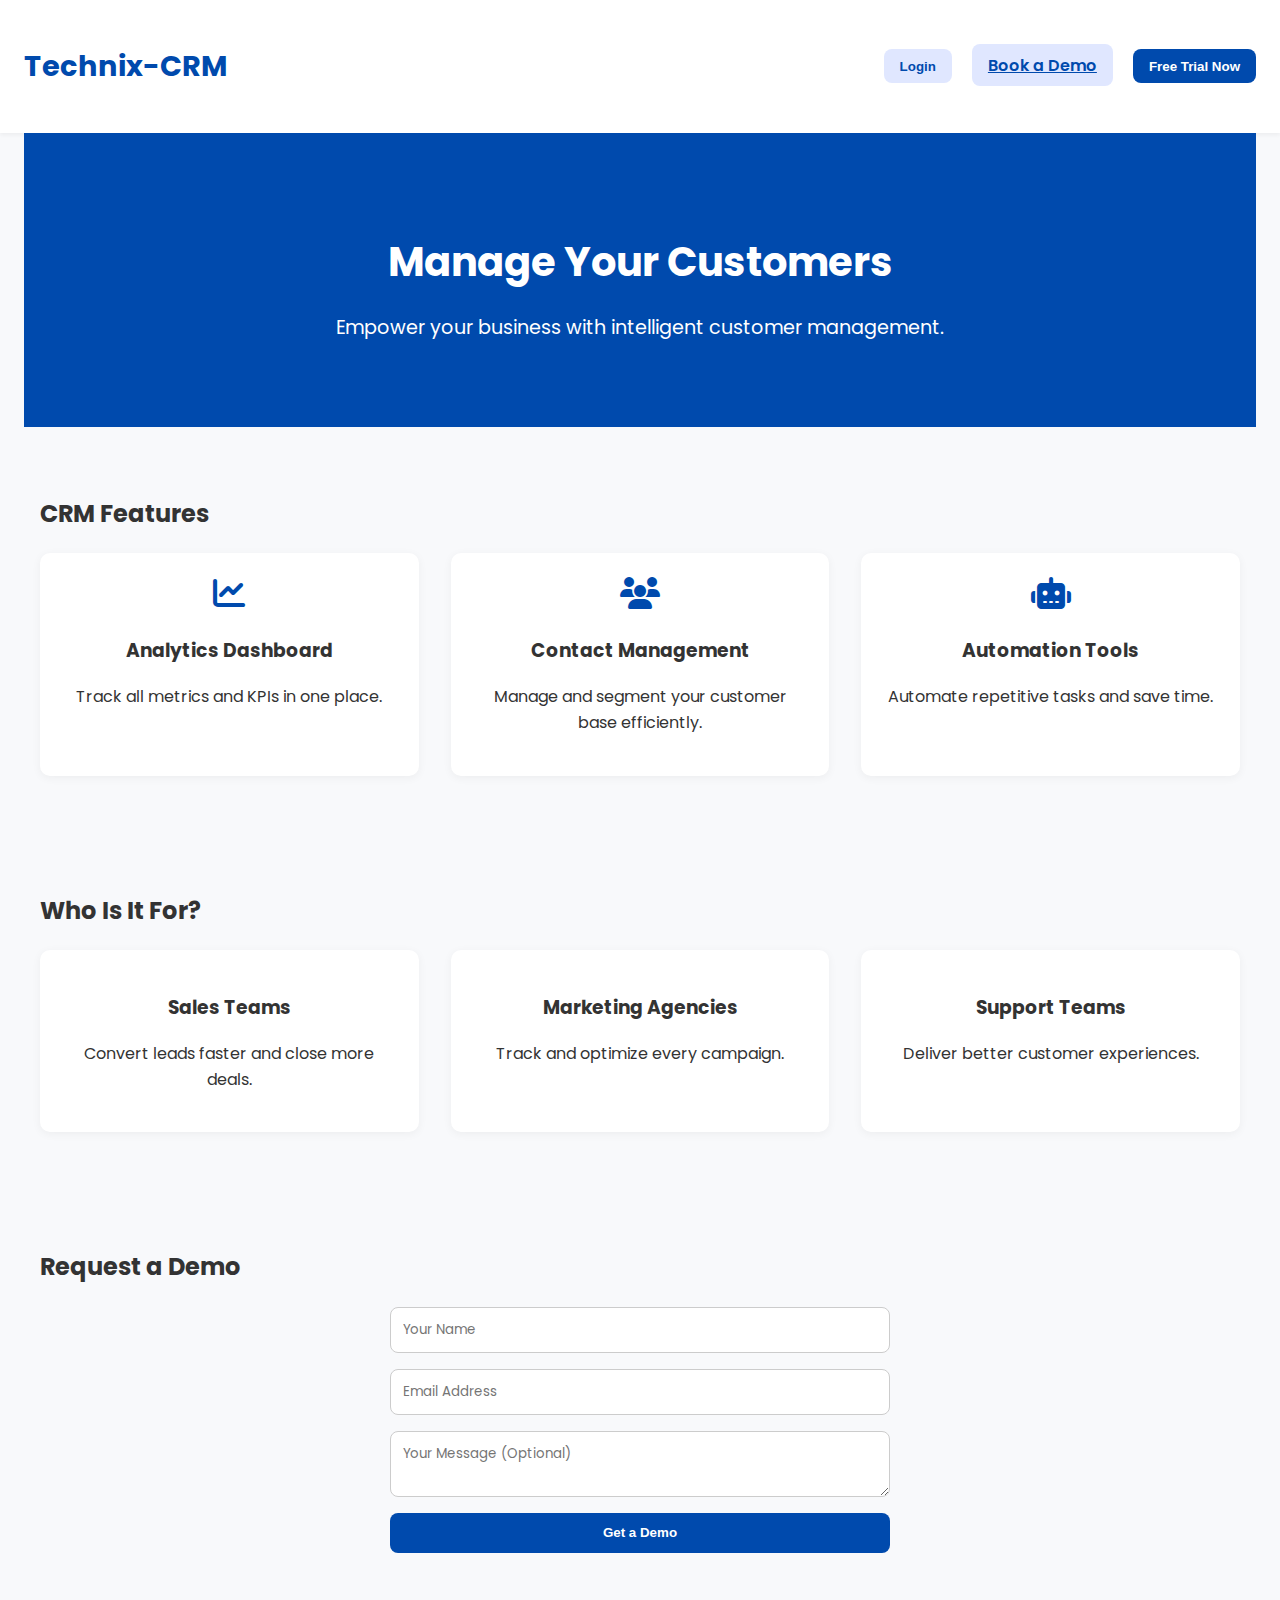
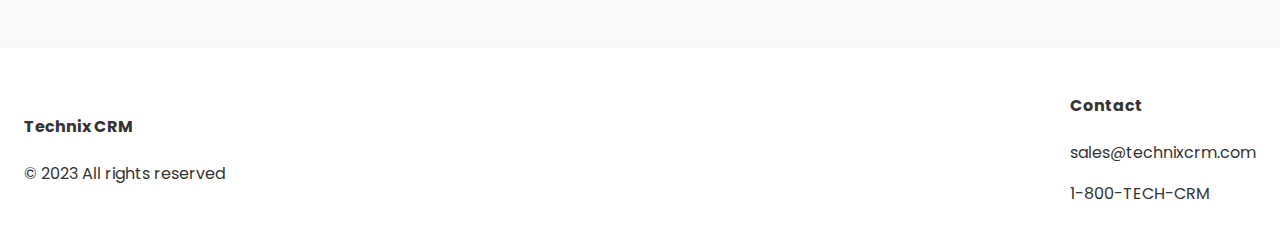
<file: index.html>
<!DOCTYPE html>
<html lang="en">
<head>
  <meta charset="UTF-8" />
  <meta name="viewport" content="width=device-width, initial-scale=1.0" />
  <title>Technix-CRM</title>
  <link rel="stylesheet" href="style.css" />
  <link rel="preconnect" href="https://fonts.googleapis.com" />
  <link rel="preconnect" href="https://fonts.gstatic.com" crossorigin />
  <link href="https://fonts.googleapis.com/css2?family=Poppins:wght@400;600&display=swap" rel="stylesheet" />
  <link rel="stylesheet" href="https://cdnjs.cloudflare.com/ajax/libs/font-awesome/6.4.0/css/all.min.css" />
</head>
<body>
  <header class="container">
    <h1>Technix-CRM</h1>
    <nav>
      <button class="cta">Login</button>
      <a href="#book-demo" class="cta">Book a Demo</a>

      <button class="cta primary">Free Trial Now</button>
    </nav>
  </header>

  <section class="hero">
    <h2 id="rotating-text">Manage Your Customers</h2>
    <p>Empower your business with intelligent customer management.</p>
  </section>

  <section class="features">
    <h2>CRM Features</h2>
    <div class="cards">
      <div class="card">
        <i class="fas fa-chart-line"></i>
        <h3>Analytics Dashboard</h3>
        <p>Track all metrics and KPIs in one place.</p>
      </div>
      <div class="card">
        <i class="fas fa-users"></i>
        <h3>Contact Management</h3>
        <p>Manage and segment your customer base efficiently.</p>
      </div>
      <div class="card">
        <i class="fas fa-robot"></i>
        <h3>Automation Tools</h3>
        <p>Automate repetitive tasks and save time.</p>
      </div>
    </div>
  </section>

  <section class="audience">
    <h2>Who Is It For?</h2>
    <div class="cards">
      <div class="card">
        <h3>Sales Teams</h3>
        <p>Convert leads faster and close more deals.</p>
      </div>
      <div class="card">
        <h3>Marketing Agencies</h3>
        <p>Track and optimize every campaign.</p>
      </div>
      <div class="card">
        <h3>Support Teams</h3>
        <p>Deliver better customer experiences.</p>
      </div>
    </div>
  </section>


  <section class="demo-form" id="book-demo">
    <h2>Request a Demo</h2>
    <form id="demoRequest">
      <input type="text" id="name" placeholder="Your Name" required />
      <input type="email" id="email" placeholder="Email Address" required />
      <textarea id="message" placeholder="Your Message (Optional)"></textarea>
      <button type="submit">Get a Demo</button>
      <p id="formMessage"></p>
    </form>
  </section>
  
 <footer class="footer">
        <div class="container">
            <div class="footer-column">
                <h4>Technix CRM</h4>
                <p>&copy; 2023 All rights reserved</p>
            </div>
            <div class="footer-column">
                <h4>Contact</h4>
                <p>sales@technixcrm.com</p>
                <p>1-800-TECH-CRM</p>
            </div>
        </div>
    </footer>
 

  <script src="script.js"></script>
</body>
</html>
</file>
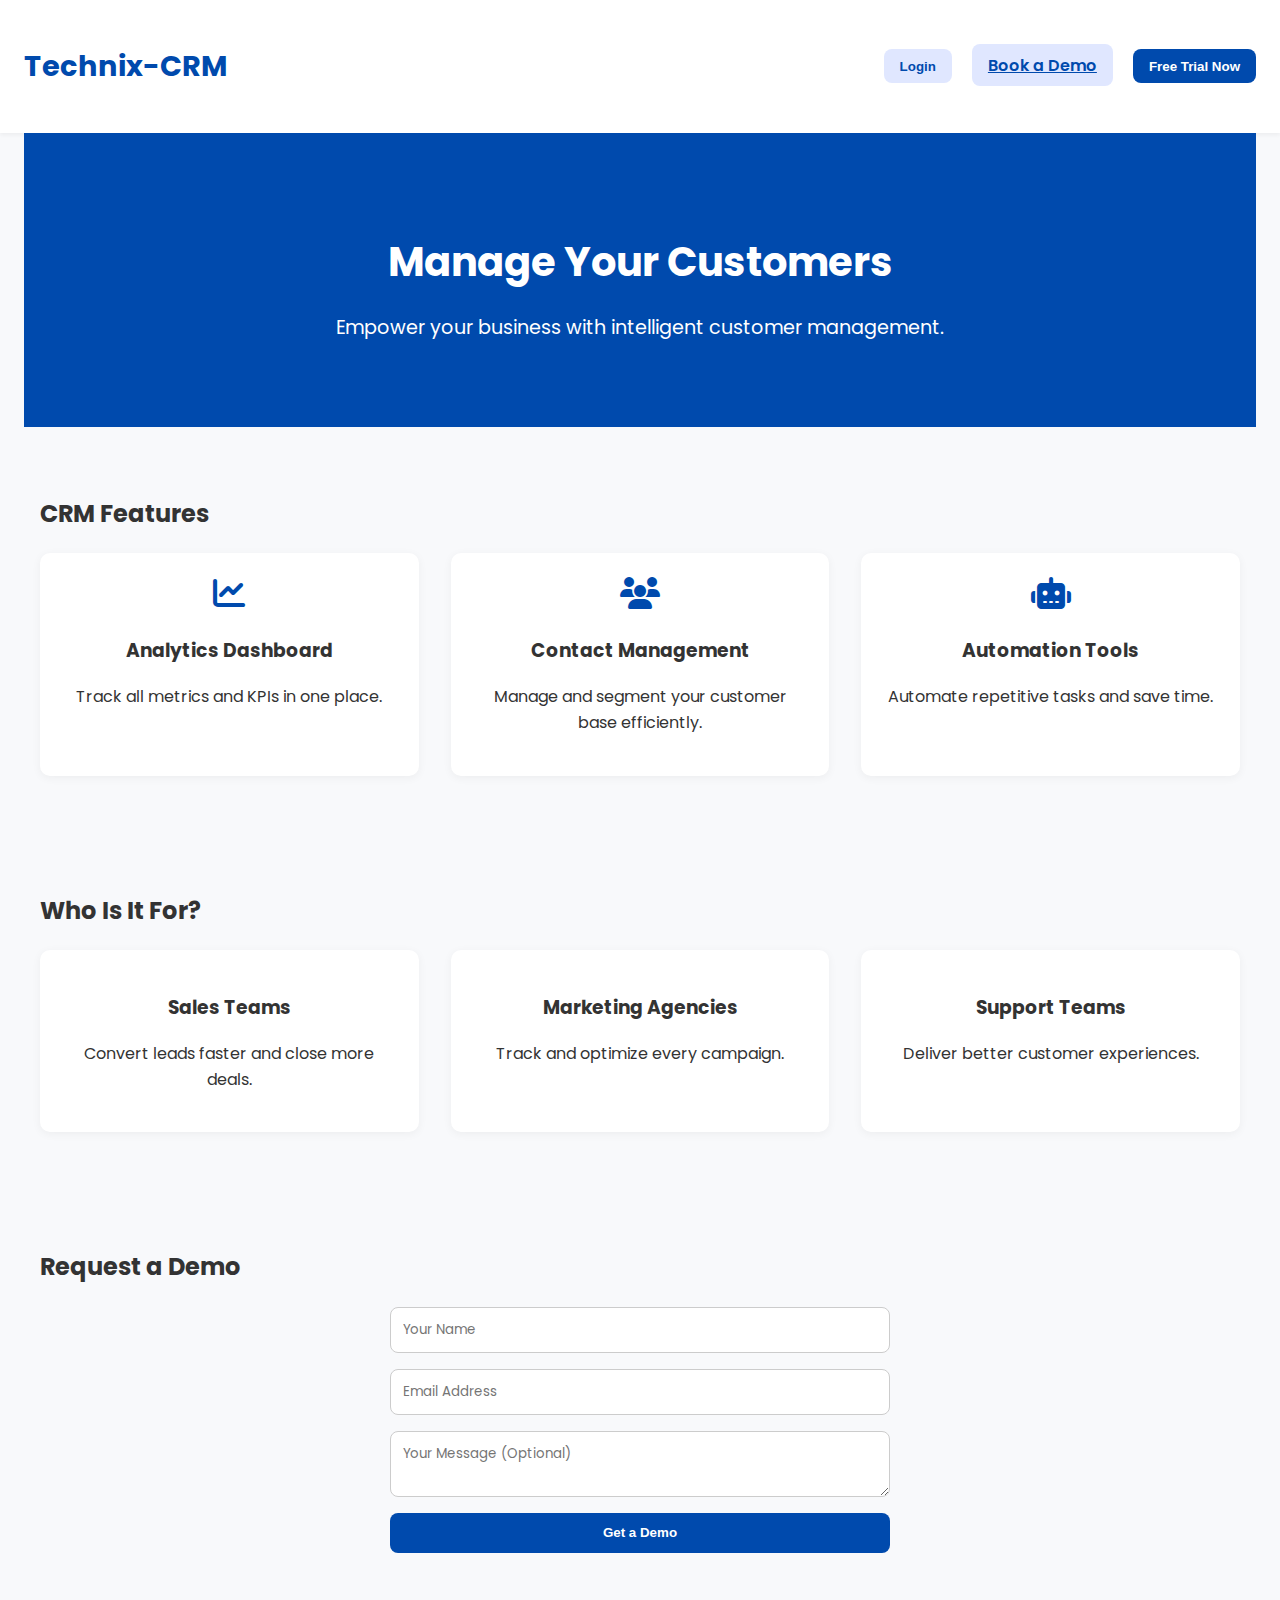
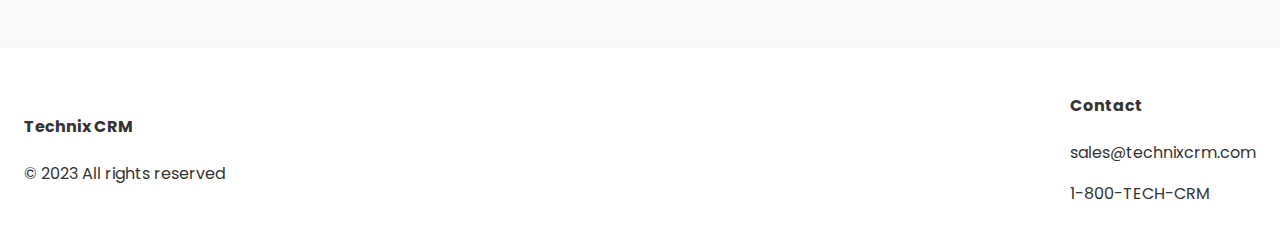
<file: index2.html>
<!DOCTYPE html>
<html lang="en">
<head>
  <meta charset="UTF-8" />
  <meta name="viewport" content="width=device-width, initial-scale=1.0" />
  <title>Technix-CRM</title>
  <link rel="stylesheet" href="style2.css" />
  <link rel="preconnect" href="https://fonts.googleapis.com" />
  <link rel="preconnect" href="https://fonts.gstatic.com" crossorigin />
  <link href="https://fonts.googleapis.com/css2?family=Poppins:wght@400;600&display=swap" rel="stylesheet" />
  <link rel="stylesheet" href="https://cdnjs.cloudflare.com/ajax/libs/font-awesome/6.4.0/css/all.min.css" />
</head>
<body>
  <header class="container">
    <h1>Technix-CRM</h1>
    <nav>
      <button class="cta">Login</button>
      <a href="#book-demo" class="cta">Book a Demo</a>

      <button class="cta primary">Free Trial Now</button>
    </nav>
  </header>

  <section class="hero">
    <h2 id="rotating-text">Manage Your Customers</h2>
    <p>Empower your business with intelligent customer management.</p>
  </section>

  <section class="features">
    <h2>CRM Features</h2>
    <div class="cards">
      <div class="card">
        <i class="fas fa-chart-line"></i>
        <h3>Analytics Dashboard</h3>
        <p>Track all metrics and KPIs in one place.</p>
      </div>
      <div class="card">
        <i class="fas fa-users"></i>
        <h3>Contact Management</h3>
        <p>Manage and segment your customer base efficiently.</p>
      </div>
      <div class="card">
        <i class="fas fa-robot"></i>
        <h3>Automation Tools</h3>
        <p>Automate repetitive tasks and save time.</p>
      </div>
    </div>
  </section>

  <section class="audience">
    <h2>Who Is It For?</h2>
    <div class="cards">
      <div class="card">
        <h3>Sales Teams</h3>
        <p>Convert leads faster and close more deals.</p>
      </div>
      <div class="card">
        <h3>Marketing Agencies</h3>
        <p>Track and optimize every campaign.</p>
      </div>
      <div class="card">
        <h3>Support Teams</h3>
        <p>Deliver better customer experiences.</p>
      </div>
    </div>
  </section>


  <section class="demo-form" id="book-demo">
    <h2>Request a Demo</h2>
    <form id="demoRequest">
      <input type="text" id="name" placeholder="Your Name" required />
      <input type="email" id="email" placeholder="Email Address" required />
      <textarea id="message" placeholder="Your Message (Optional)"></textarea>
      <button type="submit">Get a Demo</button>
      <p id="formMessage"></p>
    </form>
  </section>
  
 <footer class="footer">
        <div class="container">
            <div class="footer-column">
                <h4>Technix CRM</h4>
                <p>&copy; 2023 All rights reserved</p>
            </div>
            <div class="footer-column">
                <h4>Contact</h4>
                <p>sales@technixcrm.com</p>
                <p>1-800-TECH-CRM</p>
            </div>
        </div>
    </footer>
 

  <script src="script2.js"></script>
</body>
</html>
</file>
<file: style.css>
/* style.css */
html {
    scroll-behavior: smooth;
  }
  
body {
    margin: 0;
    font-family: 'Poppins', sans-serif;
    line-height: 1.6;
    background: #f8f9fb;
    color: #333;
  }
  
  .container {
    display: flex;
    justify-content: space-between;
    align-items: center;
    padding: 1.5rem;
    background: #fff;
    box-shadow: 0 2px 4px rgba(0,0,0,0.05);
  }
  
  header h1 {
    font-size: 1.8rem;
    color: #004aad;
  }
  
  nav .cta {
    margin-left: 1rem;
    padding: 0.6rem 1rem;
    border: none;
    background: #e0e7ff;
    color: #004aad;
    border-radius: 8px;
    font-weight: 600;
    cursor: pointer;
    transition: 0.3s;
  }
  
  .cta.primary {
    background: #004aad;
    color: #fff;
  }
  
  nav .cta:hover {
    opacity: 0.9;
  }
  
  .hero {
    text-align: center;
    padding: 4rem 1rem;
    background: #004aad;
    color: white;
  }
  
  .hero h2 {
    font-size: 2.5rem;
    margin-bottom: 1rem;
    animation: fade 1s ease-in-out;
  }
  
  .hero p {
    font-size: 1.2rem;
  }
  
  @keyframes fade {
    from { opacity: 0; transform: translateY(-10px); }
    to { opacity: 1; transform: translateY(0); }
  }
  
  section {
    padding: 3rem 1rem;
    max-width: 1200px;
    margin: auto;
  }
  
  .cards {
    display: flex;
    flex-wrap: wrap;
    gap: 2rem;
    justify-content: center;
  }
  
  .card {
    background: white;
    padding: 1.5rem;
    border-radius: 10px;
    flex: 1 1 250px;
    box-shadow: 0 2px 10px rgba(0,0,0,0.05);
    text-align: center;
  }
  
  .card i {
    font-size: 2rem;
    color: #004aad;
    margin-bottom: 0.5rem;
  }
  
  form {
    display: flex;
    flex-direction: column;
    gap: 1rem;
    max-width: 500px;
    margin: auto;
  }
  
  form input, form textarea {
    padding: 0.75rem;
    border: 1px solid #ccc;
    border-radius: 8px;
    font-family: inherit;
  }
  
  form button {
    padding: 0.8rem;
    background: #004aad;
    color: white;
    border: none;
    border-radius: 8px;
    font-weight: bold;
    cursor: pointer;
  }
  
  form button:hover {
    background: #003b91;
  }
  
  #formMessage {
    font-size: 0.95rem;
    text-align: center;
  }
  
  
  
  
  @media (max-width: 768px) {
    .cards {
      flex-direction: column;
    }
    nav {
      display: flex;
      flex-direction: column;
      gap: 0.5rem;
    }
    header .container {
      flex-direction: column;
      text-align: center;
    }
  }
</file>
<file: style2.css>
/* style.css */
html {
    scroll-behavior: smooth;
  }
  
body {
    margin: 0;
    font-family: 'Poppins', sans-serif;
    line-height: 1.6;
    background: #f8f9fb;
    color: #333;
  }
  
  .container {
    display: flex;
    justify-content: space-between;
    align-items: center;
    padding: 1.5rem;
    background: #fff;
    box-shadow: 0 2px 4px rgba(0,0,0,0.05);
  }
  
  header h1 {
    font-size: 1.8rem;
    color: #004aad;
  }
  
  nav .cta {
    margin-left: 1rem;
    padding: 0.6rem 1rem;
    border: none;
    background: #e0e7ff;
    color: #004aad;
    border-radius: 8px;
    font-weight: 600;
    cursor: pointer;
    transition: 0.3s;
  }
  
  .cta.primary {
    background: #004aad;
    color: #fff;
  }
  
  nav .cta:hover {
    opacity: 0.9;
  }
  
  .hero {
    text-align: center;
    padding: 4rem 1rem;
    background: #004aad;
    color: white;
  }
  
  .hero h2 {
    font-size: 2.5rem;
    margin-bottom: 1rem;
    animation: fade 1s ease-in-out;
  }
  
  .hero p {
    font-size: 1.2rem;
  }
  
  @keyframes fade {
    from { opacity: 0; transform: translateY(-10px); }
    to { opacity: 1; transform: translateY(0); }
  }
  
  section {
    padding: 3rem 1rem;
    max-width: 1200px;
    margin: auto;
  }
  
  .cards {
    display: flex;
    flex-wrap: wrap;
    gap: 2rem;
    justify-content: center;
  }
  
  .card {
    background: white;
    padding: 1.5rem;
    border-radius: 10px;
    flex: 1 1 250px;
    box-shadow: 0 2px 10px rgba(0,0,0,0.05);
    text-align: center;
  }
  
  .card i {
    font-size: 2rem;
    color: #004aad;
    margin-bottom: 0.5rem;
  }
  
  form {
    display: flex;
    flex-direction: column;
    gap: 1rem;
    max-width: 500px;
    margin: auto;
  }
  
  form input, form textarea {
    padding: 0.75rem;
    border: 1px solid #ccc;
    border-radius: 8px;
    font-family: inherit;
  }
  
  form button {
    padding: 0.8rem;
    background: #004aad;
    color: white;
    border: none;
    border-radius: 8px;
    font-weight: bold;
    cursor: pointer;
  }
  
  form button:hover {
    background: #003b91;
  }
  
  #formMessage {
    font-size: 0.95rem;
    text-align: center;
  }
  
  
  
  
  @media (max-width: 768px) {
    .cards {
      flex-direction: column;
    }
    nav {
      display: flex;
      flex-direction: column;
      gap: 0.5rem;
    }
    header .container {
      flex-direction: column;
      text-align: center;
    }
  }
</file>
